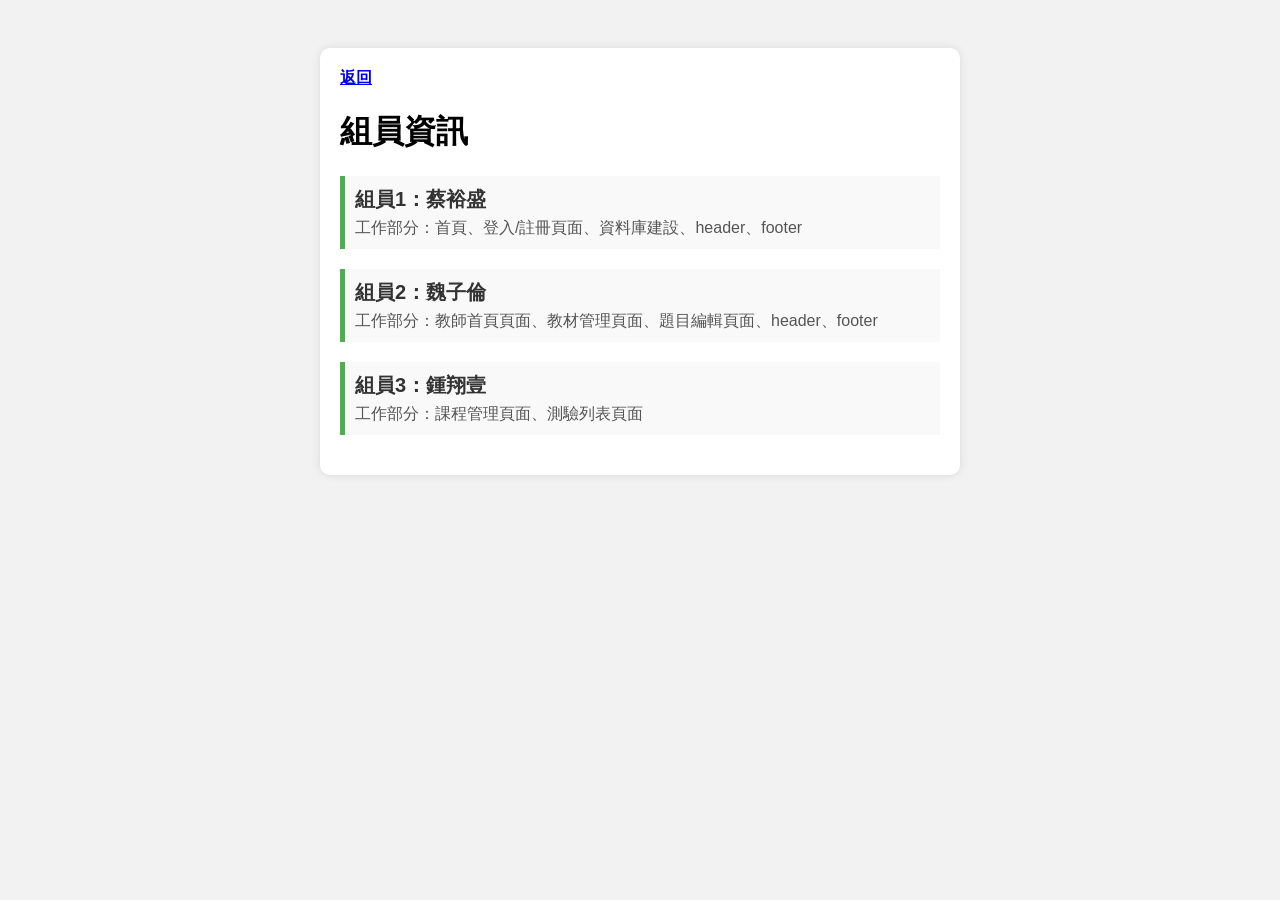
<file: about.html>
<!DOCTYPE html>
<html lang="zh-Hant">

<head>
    <meta charset="UTF-8">
    <title>組員資訊</title>
    <style>
        body {
            font-family: "Arial", sans-serif;
            background-color: #f2f2f2;
            padding: 40px;
        }

        .container {
            max-width: 600px;
            margin: auto;
            background-color: white;
            padding: 20px;
            border-radius: 10px;
            box-shadow: 0 0 10px rgba(0, 0, 0, 0.1);
        }

        .member {
            margin-bottom: 20px;
            padding: 10px;
            border-left: 5px solid #4CAF50;
            background-color: #f9f9f9;
        }

        .member h2 {
            margin: 0;
            font-size: 20px;
            color: #333;
        }

        .member p {
            margin: 5px 0 0;
            color: #555;
        }
    </style>
</head>

<body>
    <div class="container">
        <a href="./welcome.html" class="nav-link login">
            <strong>返回</strong>
        </a>
        <h1>組員資訊</h1>
        <div class="member">
            <h2>組員1：蔡裕盛</h2>
            <p>工作部分：首頁、登入/註冊頁面、資料庫建設、header、footer</p>
        </div>

        <div class="member">
            <h2>組員2：魏子倫</h2>
            <p>工作部分：教師首頁頁面、教材管理頁面、題目編輯頁面、header、footer</p>
        </div>

        <div class="member">
            <h2>組員3：鍾翔壹</h2>
            <p>工作部分：課程管理頁面、測驗列表頁面</p>
        </div>
    </div>
</body>

</html>
</file>
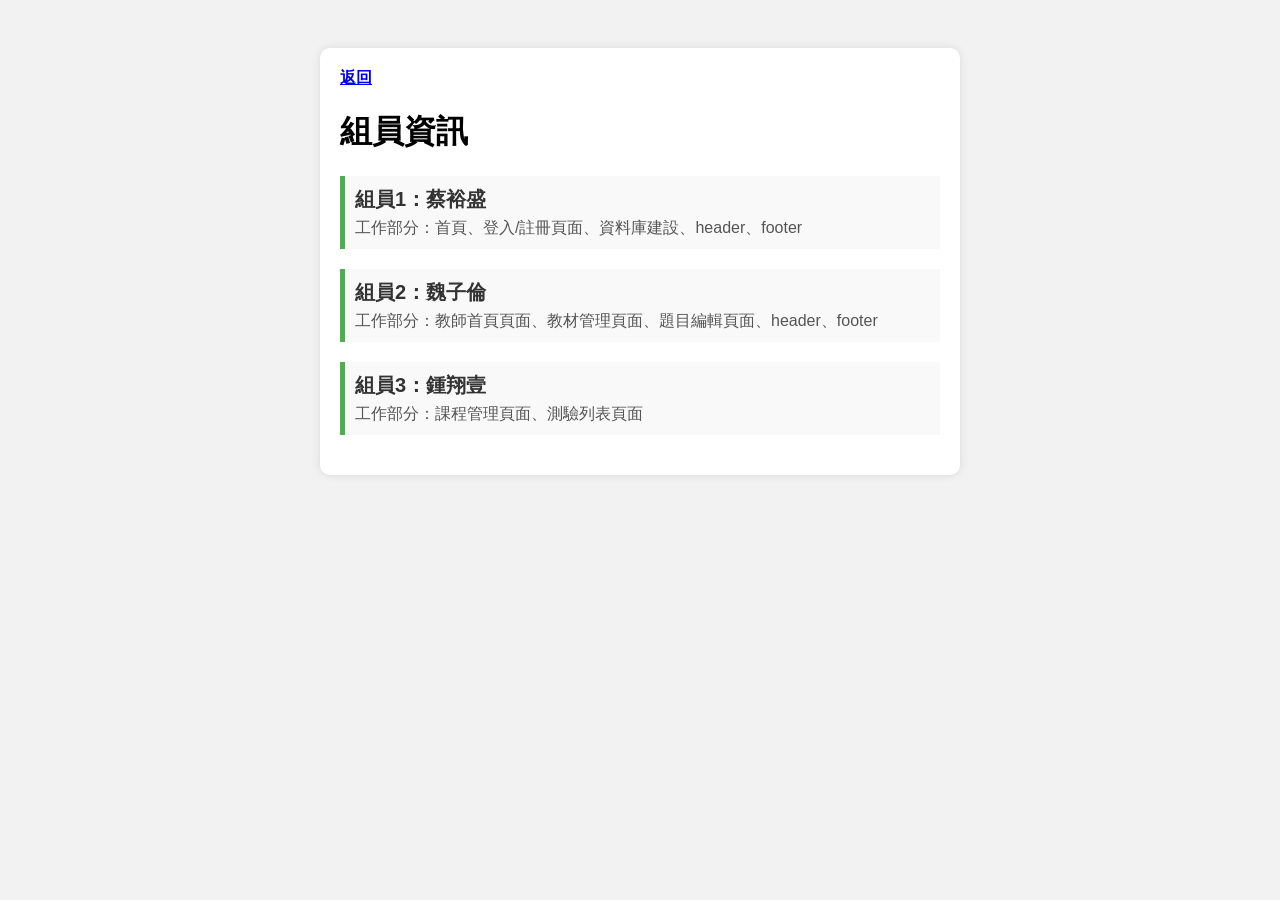
<file: about2.html>
<!DOCTYPE html>
<html lang="zh-Hant">

<head>
    <meta charset="UTF-8">
    <title>組員資訊</title>
    <style>
        body {
            font-family: "Arial", sans-serif;
            background-color: #f2f2f2;
            padding: 40px;
        }

        .container {
            max-width: 600px;
            margin: auto;
            background-color: white;
            padding: 20px;
            border-radius: 10px;
            box-shadow: 0 0 10px rgba(0, 0, 0, 0.1);
        }

        .member {
            margin-bottom: 20px;
            padding: 10px;
            border-left: 5px solid #4CAF50;
            background-color: #f9f9f9;
        }

        .member h2 {
            margin: 0;
            font-size: 20px;
            color: #333;
        }

        .member p {
            margin: 5px 0 0;
            color: #555;
        }
    </style>
</head>

<body>
    <div class="container">
        <a href="./theacherHomepage.html" class="nav-link login">
            <strong>返回</strong>
        </a>
        <h1>組員資訊</h1>
        <div class="member">
            <h2>組員1：蔡裕盛</h2>
            <p>工作部分：首頁、登入/註冊頁面、資料庫建設、header、footer</p>
        </div>

        <div class="member">
            <h2>組員2：魏子倫</h2>
            <p>工作部分：教師首頁頁面、教材管理頁面、題目編輯頁面、header、footer</p>
        </div>

        <div class="member">
            <h2>組員3：鍾翔壹</h2>
            <p>工作部分：課程管理頁面、測驗列表頁面</p>
        </div>
    </div>
</body>

</html>
</file>
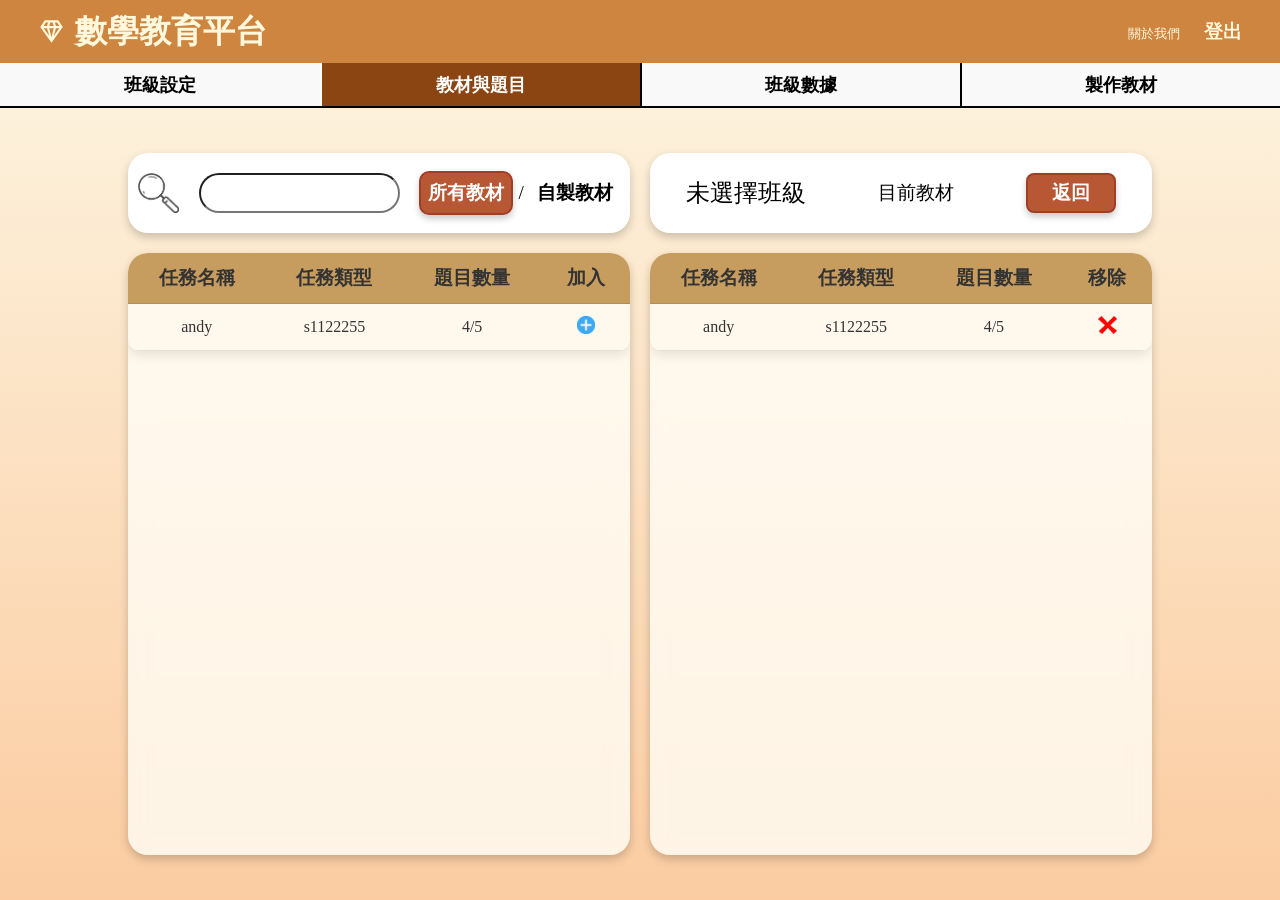
<file: addTest.html>
<!DOCTYPE html>
<html lang="en">

<head>
    <meta charset="UTF-8">
    <meta name="viewport" content="width=device-width, initial-scale=1.0">
    <title>Document</title>
    <!-- <link rel="stylesheet" href="./teacherCSS/teacherPage.css"> -->
    <!-- <link rel="stylesheet" href="./teacherCSS/header_footer.css"> -->
    <!-- <link rel="stylesheet" href="./teacherCSS/classData.css"> -->
    <link rel="stylesheet" href="./teacherCSS/addTest.css">

    <script src="https://ajax.googleapis.com/ajax/libs/jquery/3.7.1/jquery.min.js"></script>
    <style>
        * {
            margin: 0;
            padding: 0;
            box-sizing: border-box;
            text-decoration: none;
        }

        html,
        body {
            height: 100%;
            width: 100%;
        }

        a {
            color: #ffffff;
        }

        /* ===== Header ===== */
        .site-header {
            position: fixed;
            top: 0;
            width: 100%;
            height: 7vh;
            background: #CD853F;
            display: flex;
            align-items: center;
            padding: 0 3%;
            z-index: 100;
        }

        .header-content {
            width: 100%;
            display: flex;
            justify-content: space-between;
            align-items: center;
        }

        /* Logo */
        .logo-container {
            display: flex;
            align-items: center;
            gap: 10px;
        }

        .logo-icon {
            width: 3vh;
            height: 3vh;
            fill: currentColor;
            color: #FFF8DC;
        }

        .logo-text .site-title {
            font-size: 24pt;
            font-family: Arial, Helvetica, sans-serif;
            color: #FFF8DC;
        }

        .nav-link {
            text-decoration: none;
            color: #FFF8DC;
            font-size: 12pt;
            transition: color .3s;
        }

        .nav-link:hover {
            color: #FFDAB9;
        }

        .nav-link.about-us span {
            font-size: 10pt;
            margin-right: 20px;
        }

        .nav-link.login strong {
            font-size: 14pt;
        }
    </style>
</head>

<body>
    <canvas id="autumnCanvas"></canvas>
    <header class="site-header">
        <div class="header-content">
            <!-- Logo -->
            <div class="logo-container">
                <div class="logo-icon">
                    <svg viewBox="0 0 24 24">
                        <path
                            d="M16 9h3l-5 7m-4-7h4l-2 8M5 9h3l2 7m5-12h2l2 3h-3m-5-3h2l1 3h-4M7 4h2L8 7H5m1-5L2 8l10 14L22 8l-4-6H6z">
                        </path>
                    </svg>
                </div>
                <div class="logo-text">
                    <span class="site-title"><strong>數學教育平台</strong></span>
                </div>
            </div>

            <!-- 右側導覽連結：由「登入」改為「登出」 -->
            <nav class="header-nav">
                <a href="./about.html" class="nav-link about-us">
                    <span>關於我們</span>
                </a>
                <!-- 這裡把 href 改成 logout.php，並把文字改為「登出」 -->
                <a href="./php/logout.php" class="nav-link login">
                    <strong>登出</strong>
                </a>
            </nav>
        </div>
    </header>
    <nav class="teacherNav">
        <a class="navBox navBox1 " id="" href="./theacherHomepage.html">班級設定</a>
        <a class="navBox currentNav" href="./TextbookManage.html">教材與題目</a>
        <a class="navBox " href="./classData.html">班級數據</a>
        <a class="navBox" href="./makeTest.html">製作教材</a>
    </nav>
    <main>
        <div class="content">
            <div class="sideBox">

                <div class="classBox2">

                    <article class="searchTextBox">
                        <img height="50%" src="./teacherIMGS/magnifier.png" alt="">
                        <form action=""><input type="text"></form>
                        <div class="switchSearch">
                            <div id="onlineTestButton" class="currentSwitch">所有教材</div>
                            <p>/</p>
                            <div id="selfTestButton" class="">自製教材</div>
                        </div>
                    </article>
                    <div class="arrowBox">

                    </div>
                    <article class="space">
                        <div id="classNameBox">
                            目前班級
                        </div>
                        <p>目前教材</p>


                        <div id="updateTestB" class="updateTestButton">
                            <a href="./TextbookManage.html">
                                返回
                            </a>
                        </div>

                    </article>

                </div>

                <div class="articleBox">
                    <div class="classTable2">
                        <table class="classTableBox" id="TableBox1">
                            <tr class="classTabletd">
                                <td>任務名稱</td>
                                <td>任務類型</td>
                                <td>題目數量</td>
                                <td>加入</td>
                            </tr>
                            <tr>
                                <td>andy</td>
                                <td>s1122255</td>
                                <td>4/5</td>
                                <td class="magnifier"><img src="./teacherIMGS/plus.png" alt="">
                                </td>
                            </tr>
                        </table>
                    </div>
                    <div class="arrowBox">

                    </div>
                    <div class="classTable2">
                        <table class="classTableBox">
                            <tr class="classTabletd">
                                <td>任務名稱</td>
                                <td>任務類型</td>
                                <td>題目數量</td>
                                <td>移除</td>
                            </tr>
                            <tr>
                                <td>andy</td>
                                <td>s1122255</td>
                                <td>4/5</td>
                                <td class="deletStudent magnifier"><img src="./teacherIMGS/X.png" alt="">
                                </td>
                            </tr>
                        </table>
                    </div>
                </div>
            </div>
        </div>
    </main>
    <footer>

    </footer>
</body>
<script src="./teacherJS/teacherPage.js"></script>

<script src="./teacherJS/addTest.js"></script>

</html>
</file>
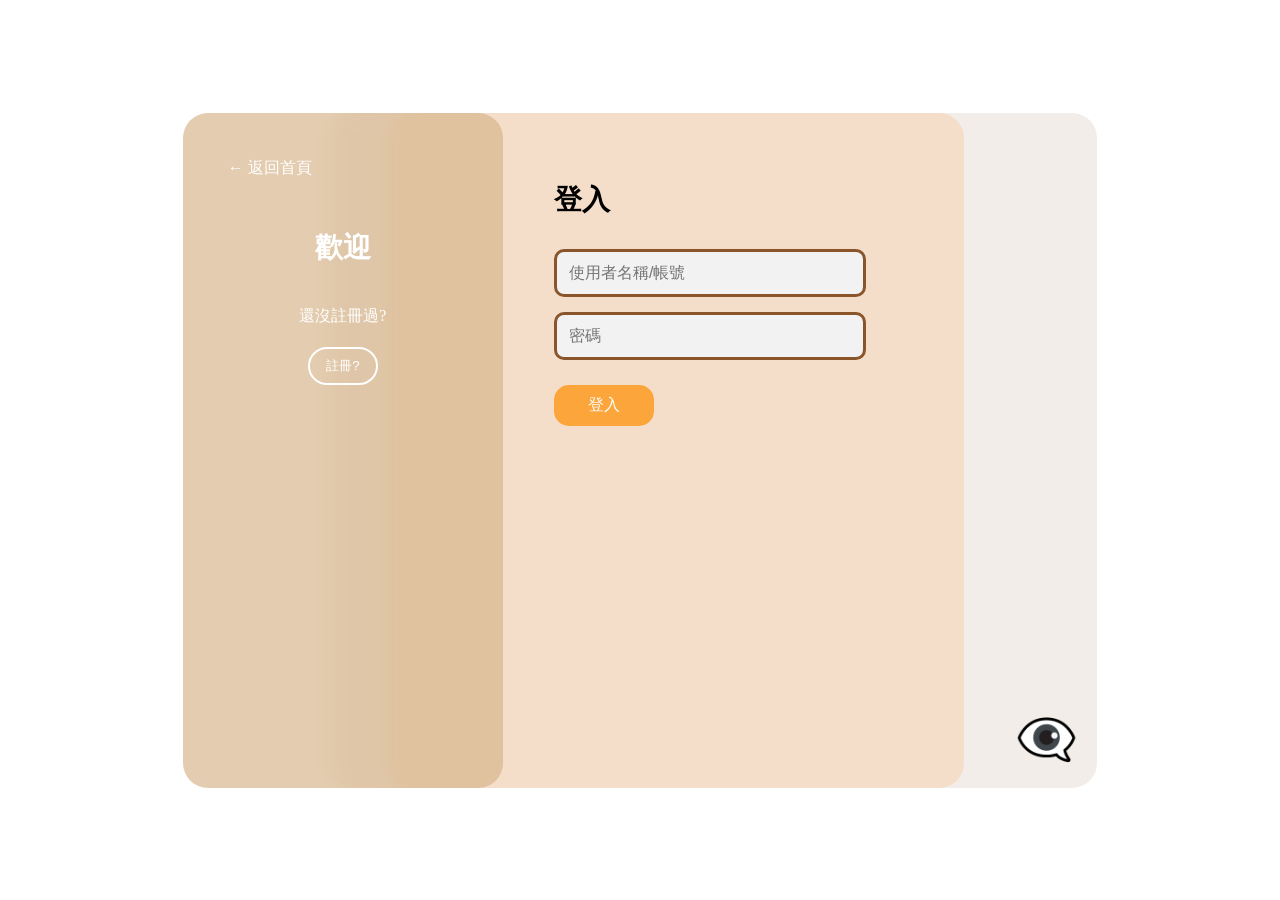
<file: loging.html>
<!DOCTYPE html>
<html lang="en">

<head>
    <meta charset="UTF-8" />
    <meta name="viewport" content="width=device-width, initial-scale=1.0" />
    <title>登入</title>
    <link rel="stylesheet" href="./css/login.css">
    <style>
        
    </style>
</head>

<body>
    <div class="space"></div>
    <div class="container">
        <!-- 左邊區塊 -->
        <div class="card card-left">
            <a class="back-button" href="./index.html">← 返回首頁</a>

            <!-- 這個 divcontent 會根據登入/註冊模式切換內容 -->
            <div class="divcontent" id="left-content">
                <h2>歡迎</h2>
                <p>還沒註冊過?</p>
                <button class="register-button" id="toggle-button">註冊?</button>
            </div>
        </div>

        <!-- 中間區塊 -->
        <div class="card card-middle" id="middle-card">
            <!-- 這裡預設是「登入」表單 -->
            <h2>登入</h2>
            <input type="text" placeholder="使用者名稱/帳號" />
            <input type="password" placeholder="密碼" />
            <button class="login-button">登入</button>
        </div>

        <!-- 右邊區塊 -->
        <div class="card card-right">
            <div class="icon-placeholder">👁️‍🗨️</div>
        </div>
    </div>
    <div class="space"></div>

    <!-- 在檔案底部放一段 script，負責切換登入/註冊模式 -->
    <script src="./js/loging.js"></script>
</body>

</html>
</file>
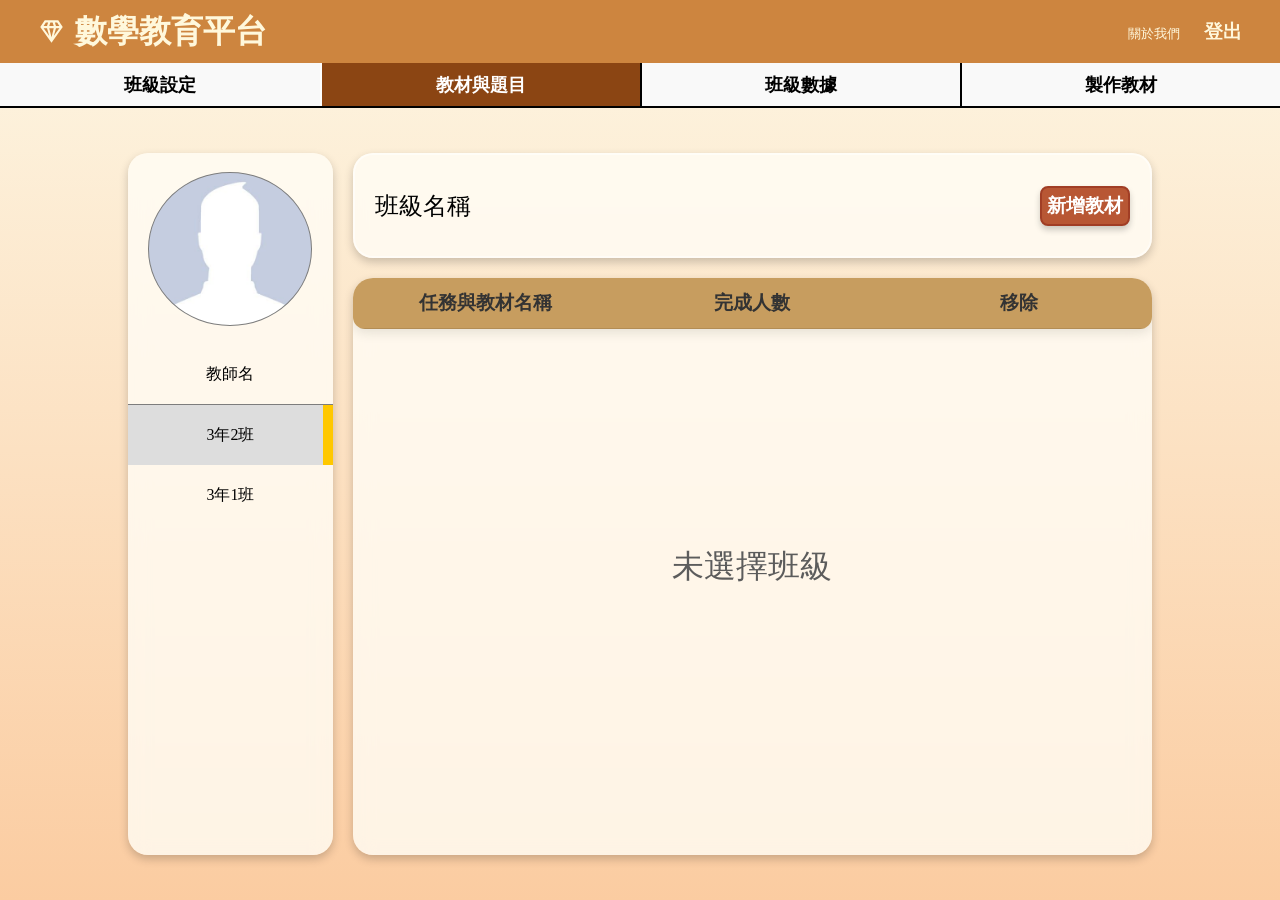
<file: TextbookManage.html>
<!DOCTYPE html>
<html lang="en">

<head>
    <meta charset="UTF-8">
    <meta name="viewport" content="width=device-width, initial-scale=1.0">
    <title>Document</title>
    <!-- <link rel="stylesheet" href="./teacherCSS/teacherPage.css"> -->
    <link rel="stylesheet" href="./teacherCSS/textBook.css">
    <!-- <link rel="stylesheet" href="./teacherCSS/header_footer.css"> -->
    <script src="https://ajax.googleapis.com/ajax/libs/jquery/3.7.1/jquery.min.js"></script>
    <style>
        * {
            margin: 0;
            padding: 0;
            box-sizing: border-box;
        }

        html,
        body {
            height: 100%;
            width: 100%;
        }

        .classTable1 {
            position: relative;
        }

        /* ===== Header ===== */
        .site-header {
            position: fixed;
            top: 0;
            width: 100%;
            height: 7vh;
            background: #CD853F;
            display: flex;
            align-items: center;
            padding: 0 3%;
            z-index: 100;
        }

        .header-content {
            width: 100%;
            display: flex;
            justify-content: space-between;
            align-items: center;
        }

        /* Logo */
        .logo-container {
            display: flex;
            align-items: center;
            gap: 10px;
        }

        .logo-icon {
            width: 3vh;
            height: 3vh;
            fill: currentColor;
            color: #FFF8DC;
        }

        .logo-text .site-title {
            font-size: 24pt;
            font-family: Arial, Helvetica, sans-serif;
            color: #FFF8DC;
        }

        .nav-link {
            text-decoration: none;
            color: #FFF8DC;
            font-size: 12pt;
            transition: color .3s;
        }

        .nav-link:hover {
            color: #FFDAB9;
        }

        .nav-link.about-us span {
            font-size: 10pt;
            margin-right: 20px;
        }

        .nav-link.login strong {
            font-size: 14pt;
        }
    </style>
</head>

<body><canvas id="autumnCanvas"></canvas>
    <header class="site-header">
        <div class="header-content">
            <!-- Logo -->
            <div class="logo-container">
                <div class="logo-icon">
                    <svg viewBox="0 0 24 24">
                        <path
                            d="M16 9h3l-5 7m-4-7h4l-2 8M5 9h3l2 7m5-12h2l2 3h-3m-5-3h2l1 3h-4M7 4h2L8 7H5m1-5L2 8l10 14L22 8l-4-6H6z">
                        </path>
                    </svg>
                </div>
                <div class="logo-text">
                    <span class="site-title"><strong>數學教育平台</strong></span>
                </div>
            </div>

            <!-- 右側導覽連結 -->
            <nav class="header-nav">
                <a href="./about2.html" class="nav-link about-us">
                    <span>關於我們</span>
                </a>
                <!-- <a href="./loging.html" class="nav-link login"> -->
                <a href="./php/logout.php" class="nav-link login">
                    <strong>登出</strong>
                </a>
            </nav>
        </div>
    </header>
    <nav class="teacherNav">
        <a class="navBox navBox1 " id="" href="./theacherHomepage.html">班級設定</a>
        <a class="navBox currentNav" href="./TextbookManage.html">教材與題目</a>
        <a class="navBox" href="./classData.html">班級數據</a>
        <a class="navBox" href="./makeTest.html">製作教材</a>
    </nav>
    <main>

        <div class="leftSide">
            <div class="teacherAvatar">
                <div id="teacherAvatarImg">

                </div>
            </div>
            <div id="teacherName" class="lBox">
                <p>教師名</p>
            </div>
            <div class="classRoom new">
                <div class="classRoomName currentClassRoom">3年2班</div>
                <div class="classRoomName">3年1班</div>
            </div>
        </div>
        <div class="rightSide">
            <div class="rightSideBox">
                <div class="infor">
                    <div id="classNameBox">
                        班級名稱
                    </div>
                    <div id="updateTextBook">新增教材</div>
                </div>


                <div class="classTable1">
                    <table class="classTableBox">
                        <tr class="classTabletd">
                            <td>任務與教材名稱</td>
                            <td>完成人數</td>
                            <td>移除</td>
                        </tr>
                        <div class="notFound">
                            未選擇班級
                        </div>

                        <!--<tr>
                            <td>數學1</td>
                            <td>2 / 25</td>
                            <td> <img class="deletStudent X_img deletText" src="./teacherIMGS/X.png" alt="notFound">
                            </td>
                        </tr>-->
                    </table>
                </div>

            </div>
        </div>

    </main>
    <footer>

    </footer>
</body>
<script src="./teacherJS/teacherPage.js"></script>
<script src="./teacherJS/Text.js"></script>

</html>
</file>
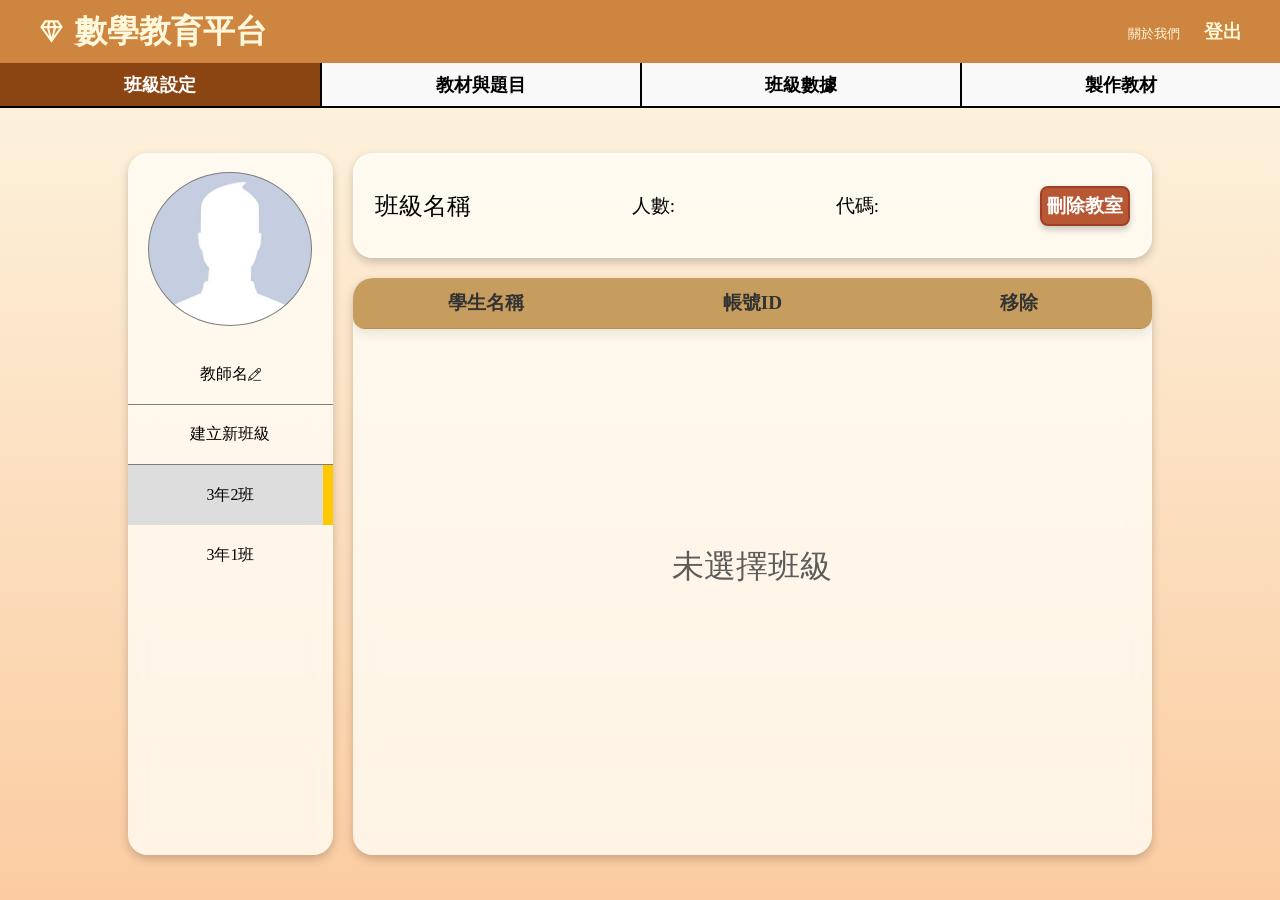
<file: theacherHomepage.html>
<!DOCTYPE html>
<html lang="en">

<head>
    <meta charset="UTF-8">
    <meta name="viewport" content="width=device-width, initial-scale=1.0">
    <title>Document</title>
    <link rel="stylesheet" href="./teacherCSS/teacherPage.css">

    <script src="https://ajax.googleapis.com/ajax/libs/jquery/3.7.1/jquery.min.js"></script>
    <style>
        * {
            margin: 0;
            padding: 0;
            box-sizing: border-box;
            text-decoration: none;
        }

        html,
        body {
            height: 100%;
            width: 100%;
        }


        /* ===== Header ===== */
        .site-header {
            position: fixed;
            top: 0;
            width: 100%;
            height: 7vh;
            background: #CD853F;
            display: flex;
            align-items: center;
            padding: 0 3%;
            z-index: 100;
        }

        .header-content {
            width: 100%;
            display: flex;
            justify-content: space-between;
            align-items: center;
        }

        /* Logo */
        .logo-container {
            display: flex;
            align-items: center;
            gap: 10px;
        }

        .logo-icon {
            width: 3vh;
            height: 3vh;
            fill: currentColor;
            color: #FFF8DC;
        }

        .logo-text .site-title {
            font-size: 24pt;
            font-family: Arial, Helvetica, sans-serif;
            color: #FFF8DC;
        }

        .nav-link {
            text-decoration: none;
            color: #FFF8DC;
            font-size: 12pt;
            transition: color .3s;
        }

        .nav-link:hover {
            color: #FFDAB9;
        }

        .nav-link.about-us span {
            font-size: 10pt;
            margin-right: 20px;
        }

        .nav-link.login strong {
            font-size: 14pt;
        }
    </style>
</head>

<body>
    <canvas id="autumnCanvas"></canvas>
    <header class="site-header">
        <div class="header-content">
            <!-- Logo -->
            <div class="logo-container">
                <div class="logo-icon">
                    <svg viewBox="0 0 24 24">
                        <path
                            d="M16 9h3l-5 7m-4-7h4l-2 8M5 9h3l2 7m5-12h2l2 3h-3m-5-3h2l1 3h-4M7 4h2L8 7H5m1-5L2 8l10 14L22 8l-4-6H6z">
                        </path>
                    </svg>
                </div>
                <div class="logo-text">
                    <span class="site-title"><strong>數學教育平台</strong></span>
                </div>
            </div>

            <!-- 右側導覽連結 -->
            <nav class="header-nav">
                <a href="./about2.html" class="nav-link about-us">
                    <span>關於我們</span>
                </a>
                <!-- <a href="./loging.html" class="nav-link login"> -->
                <a href="./php/logout.php" class="nav-link login">
                    <strong>登出</strong>
                </a>
            </nav>
        </div>
    </header>
    <nav class="teacherNav">
        <a class="navBox navBox1 currentNav" id="" href="./theacherHomepage.html">班級設定</a>
        <a class="navBox" href="./TextbookManage.html">教材與題目</a>
        <a class="navBox" href="./classData.html">班級數據</a>
        <a class="navBox" href="./makeTest.html">製作教材</a>
    </nav>
    <main id="main">
        <div class="leftSide">
            <div class="teacherAvatar">
                <div id="teacherAvatarImg">

                </div>
            </div>
            <div id="teacherName" class="lBox">
                <p>教師名</p><img id="openChangeTeacherPageButton" src="./teacherIMGS/pencil.png" alt="">
            </div>
            <div class="lBox" id="createNewClass">
                建立新班級
            </div>
            <div class="classRoom">
                <div class="classRoomName currentClassRoom">3年2班</div>
                <div class="classRoomName">3年1班</div>
            </div>
        </div>
        <div class="rightSide">
            <div class="rightSideBox">
                <div class="infor">
                   
                    <div id="classNameBox">
                        班級名稱
                    </div>
                  
                        <div id="crewNumber" class="classBoxs">
                            <p>人數: </p>
                        </div>
                        <div id="classID" class="classBoxs">
                            <p>代碼:</p>
                        </div>
                    
                     <div class="deleteClassBtn">
                        刪除教室
                    </div>
                </div>

                <div class="classTable">
                    <table class="classTableBox">
                        <tr class="classTabletd">
                            <td>學生名稱</td>
                            <td>帳號ID</td>
                            <td>移除</td>
                        </tr>
                        <div class="notFound">
                            未選擇班級
                        </div>


                    </table>
                </div>

            </div>
        </div>
        <div id="changeTeacherPage">
          <form action="./api/teacherHome/update_teacher.php" method="POST" class="changeTeacherPageBox" enctype="multipart/form-data">

                <img id="closeChangeTeacherPage" class="X_img" src="./teacherIMGS/X.png" alt="notFound">
                <p>更改教師個資</p>
                <table>

                    <tr>
                        <td>更改名稱</td>
                        <td> <input type="text" id="name"></td>
                    </tr>
                    <tr>
                        <td>更改大頭貼</td>
                        <td> <input type="file" name="img" id="img"></td>
                    </tr>
                    <tr>
                        <td></td>
                        <td> <input type="submit" class="submit"></td>
                    </tr>
                </table>
            </form>

        </div>
        <div id="createNewClassPage">
            <form action="" class="changeTeacherPageBox">
                <img id="closeCreateNewClassPage" class="X_img" src="./teacherIMGS/X.png" alt="notFound">
                <p>新增教室</p>
                <table>
                    <tr>
                        <td>教室名稱</td>
                        <td> <input type="text" id="classname"></td>
                    </tr>
                    <tr>
                        <td></td>
                        <td> <input type="submit" class="submit"></td>
                    </tr>
                </table>
            </form>

        </div>
    </main>
    <footer>

    </footer>
</body>
<script src="./teacherJS/teacherPage.js"></script>
<script src="./teacherJS/homePage.js"></script>
<script src="./teacherJS/logout.js"></script>

</html>
</file>
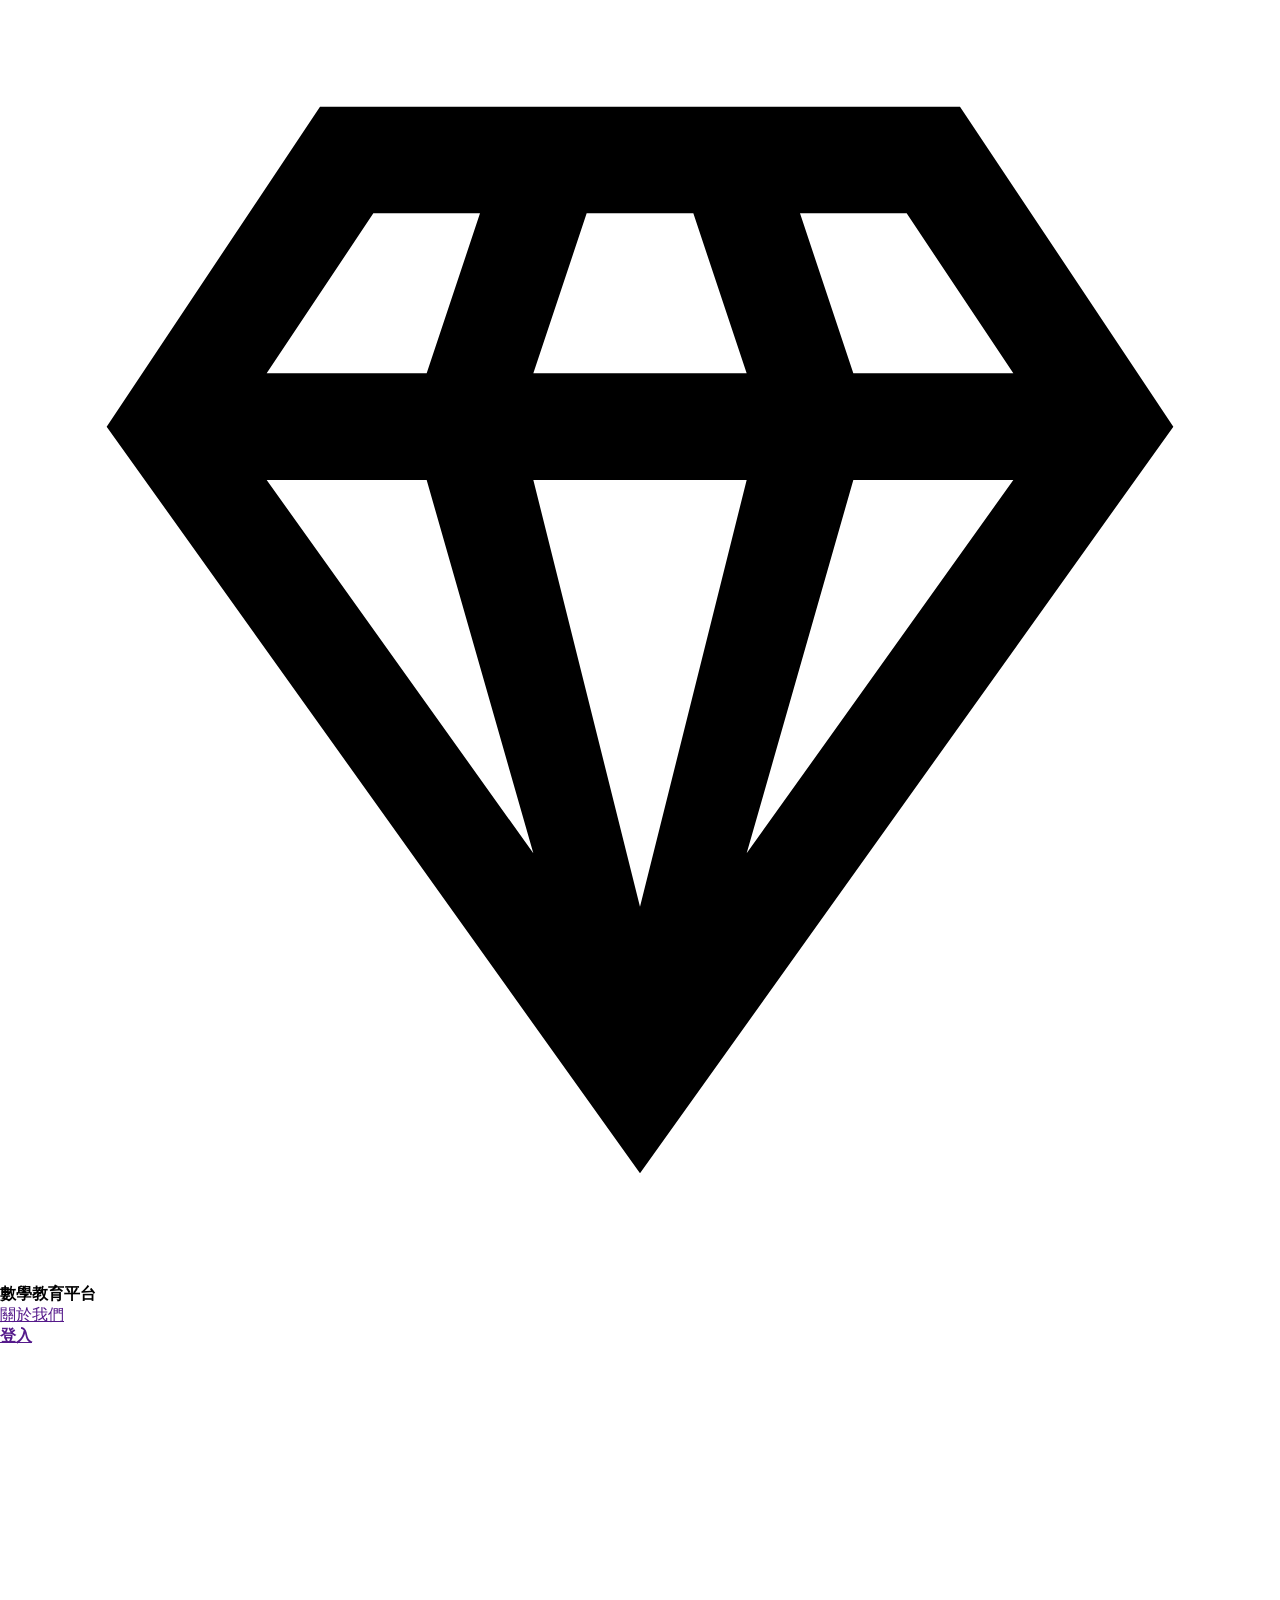
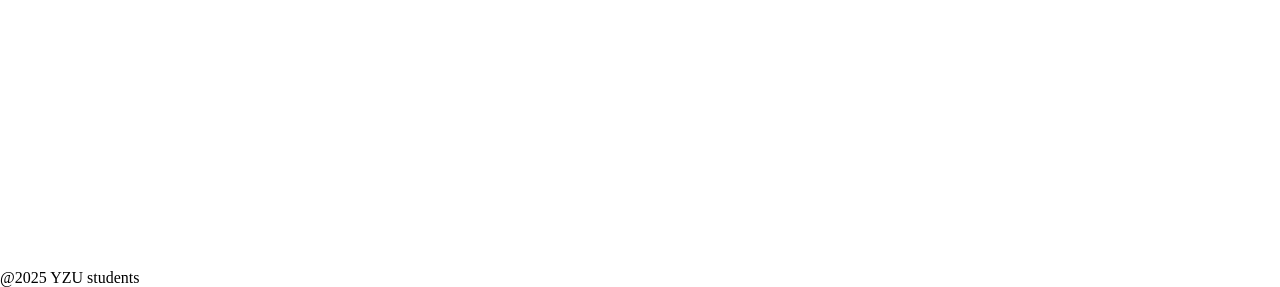
<file: header footer/header_footer.html>
<!DOCTYPE html>
<html lang="en">

<head>
    <meta charset="UTF-8">
    <meta name="viewport" content="width=device-width, initial-scale=1.0">
    <title>Document</title>
    <link rel="stylesheet" href="./header_footer.css">
</head>

<body id="i65p" class="gjs-t-body">
    <header id="iasl" class="head">
        <div data-type-role="flex-row" id="iw884" class="gjs-plg-flex-row">
            <div data-type-role="flex-column" id="izq9d" class="gjs-plg-flex-column">
                <div data-type-icon id="iueeh" class="gjs-icon">
                    <svg viewBox="0 0 24 24">
                        <path d="M16 9h3l-5 7m-4-7h4l-2 8M5 9h3l2 7m5-12h2l2 3h-3m-5-3h2l1 3h-4M7 4h2L8 7H5m1-5L2 8l10 14L22 8l-4-6H6z"></path>
                    </svg>
                </div>
                <div id="ia6fk">
                    <div id="i4q6d"><span id="ib95y"><strong id="itf4f">數學教育平台</strong></span></div>
                </div>
            </div>
            <div data-type-role="flex-column" id="isdbk" class="gjs-plg-flex-column">
                <a id="ij4jm" href="">
                    <div id="immqk">
                        <span id="i8wih">
                            <span class="mce-content-body mce-edit-focus" id="ihsw1">
                                <span id="iccz3">關於我們</span>
                            </span>
                            <span id="i60nx"></span>
                        </span>
                    </div>
                </a>
                <a id="ij4jm-2" href="">
                    <div id="immqk-2">
                        <span id="irnve-2">
                            <strong id="iqcdb-2" spellcheck="false">登入</strong>
                        </span>
                    </div>
                </a>
            </div>
        </div>
    </header>
    <br>
    <br><br><br><br><br><br><br><br><br><br><br><br><br><br><br><br><br><br><br><br><br><br><br><br><br><br><br><br>
    <footer id="i1xtg">
        <div id="i5yph">
            <div id="iivlq">@2025 YZU students</div>
        </div>
    </footer>
</body>

</html>
</file>
<file: teacherCSS/teacherPage.css>
main {
    width: 80%;
    height: calc(90% - 12vh);
    display: flex;
    position: absolute;
    bottom: 5%;
    margin-left: 10%;

}

.leftSide {
    height: 100%;
    width: 20%;

    box-shadow: 0 4px 10px rgba(0, 0, 0, 0.2);
    border-radius: 20px;
    background-color: rgba(255, 253, 246, 0.8);
    backdrop-filter: blur(10px);
}

.rightSide {
    height: 100%;
    width: 80%;
    /* background-color: rgb(245, 253, 255); */
    display: flex;
    justify-content: center;
}

.rightSideBox {
    height: 100%;
    width: 100%;
    margin-left: 20px;
}

.teacherAvatar {
    width: 100%;
    height: 15vw;
    display: flex;
    justify-content: center;
    align-items: center;
}

#teacherAvatarImg {
    width: 80%;
    height: 80%;
    border-radius: 50%;
    border: 1px groove rgb(125, 125, 125);
    background-image: url('../teacherIMGS/facebook-user.jpg');
    background-position: center;
    background-size: cover;
}

.lBox {
    cursor: pointer;
    width: 100%;
    height: 60px;
  border-bottom: 1px groove rgb(125, 125, 125);

 
    display: flex;
    justify-content: center;
    align-items: center
}

.classRoom {
    width: 100%;
    height: calc(100% - 120px - 19vw);
    overflow: auto;
}

.classRoomName {
    cursor: pointer;
    width: 100%;
    height: 60px;
    display: flex;
    justify-content: center;
    align-items: center;
    position: relative;
}

.classRoomName::after {
    right: 0;
    position: absolute;
    content: " ";
    height: 100%;
    width: 5%;
    background-color: rgb(255, 200, 0);
    opacity: 0;
    transition: .5s;
}

.classRoomName::before {
    left: 0;
    position: absolute;
    content: " ";
    height: 100%;
    z-index: -1;
    width: 0%;
    background-color: rgb(221, 221, 221);
    transition: .5s;
}

.classRoomName:hover::after {
    opacity: 1;
}

.classRoomName:hover::before {
    width: 95%;
}

#classNameBox {

    height: 60px;
    display: flex;
    align-items: center;
    font-size: 150%;
}


.classBox {

    display: flex;
    height: 60px;
    width: 40%;
    font-size: 120%;
}

.classBoxs {
    font-size: 120%;
    height: 100%;

    display: flex;
    justify-content: center;
    align-items: center;
}



.classTableBox {
    width: 100%;

    text-align: center;
    border-collapse: collapse;
}

.classTable {
    border-radius: 20px;
    margin-top: 20px;
    position: relative;
    width: 100%;
    overflow: auto;
    height: calc(85% - 20px);
    background-color: rgba(255, 253, 246, 0.8);
    backdrop-filter: blur(10px);

    box-shadow: 0 4px 10px rgba(0, 0, 0, 0.2);
}

.classTableBox td {

    border-bottom: 1px solid;
    width: calc(100% / 3);
    height: 40px;
}

.classTabletd {
    font-size: 120%;
    font-weight: bolder;
}

.X_img {
    cursor: pointer;
    width: 7%;
    margin: auto auto;
    transition: .3s;
}

.X_img:hover {
    width: 9%;
}

#createNewClass {
    transition: .3s;
    position: relative;
}

#createNewClass:hover {
    font-size: 120%;

}

#createNewClass::before {
    left: 0;
    position: absolute;
    content: " ";
    height: 100%;
    z-index: -1;
    width: 0%;
    background-color: rgb(221, 221, 221);
    transition: .5s;
}

#createNewClass::after {
    right: 0;
    position: absolute;
    content: " ";
    height: 100%;
    width: 5%;
    background-color: rgb(255, 200, 0);
    opacity: 0;
    transition: .5s;
}

.currentClassRoom::before {
    left: 0;
    position: absolute;
    content: " ";
    height: 100%;
    z-index: -1;
    width: 95%;
    background-color: rgb(221, 221, 221);
}

.currentClassRoom::after {
    right: 0;
    position: absolute;
    content: " ";
    height: 100%;
    width: 5%;
    opacity: 1;
    background-color: rgb(255, 200, 0);
}

#createNewClass:hover::before {
    width: 100%;
}

#createNewClass:hover::after {
    opacity: 1;
}

#teacherName img {
    width: 6%;
    transition: .3s;
}

#teacherName:hover img {
    width: 8%;
}

#changeTeacherPage {
    transition: .3s;
    position: absolute;
    width: 100%;
    height: calc(100% - 10vh);
    display: none;
    justify-content: center;
    align-items: center;
}

.changeTeacherPageBox {
    display: flex;
    justify-content: center;
    align-items: center;
    background-color: aliceblue;
    width: 300px;
    height: 200px;
    box-shadow: 0 4px 12px rgba(0, 0, 0, 0.5);
    flex-direction: column;
    position: relative;
    border-radius: 10px;

}

.changeTeacherPageBox input {
    height: 30px;
    

}

.submit {
    width: 60px;
    font-weight: bolder;
}

.changeTeacherPageBox table {

    border-top: 1px solid;
    height: 70%;
    font-weight: bolder;
}

.changeTeacherPageBox p {
    font-size: 150%;
    font-weight: bolder;
}

#closeCreateNewClassPage {
    position: absolute;
    top: 10px;
    right: 10px;
    display: flex;
    justify-content: flex-end;
}

#closeChangeTeacherPage {
    position: absolute;
    top: 10px;
    right: 10px;
    display: flex;
    justify-content: flex-end;

}

#createNewClassPage {
    transition: .3s;
    position: absolute;
    width: 100%;
    height: calc(100% - 12vh);

    display: none;
    justify-content: center;
    align-items: center;
}

.teacherNav {
    position: absolute;
    top: 7vh;
    width: 100%;
    height: 5vh;
    border-bottom: 2px solid;
    display: flex;
    background-color: rgb(249, 249, 249);
    z-index: 1;
}


.navBox {
    color: #000;
    width: 25%;
    display: flex;
    justify-content: center;
    align-items: center;
    border-left: 2px solid;
    font-size: 115%;
    font-weight: bold;
    transition: .3s;
}

.navBox:hover {
    background-color: #8B4513;
    border-color: black;
    color: #ffffff;
}

.currentNav {
    background-color: #8B4513;
    color: #ffffff;
}

.navBox1 {
    border-left: 0px solid;

}

.notFound {
    position: absolute;
    width: 100%;
    height: 100%;
    display: flex;
    justify-content: center;
    align-items: center;
    font-size: 200%;
    color: #5c5c5c;
}

.infor {
    border: 2px solid rgba(255, 255, 255, 0.5);
    box-shadow: 0 4px 10px rgba(0, 0, 0, 0.2);
    display: flex;
    align-items: center;
    justify-content: space-between;
    padding: 20px;
    height: 15%;
    border-radius: 20px;
    background-color: rgba(255, 253, 246, 0.8);
    backdrop-filter: blur(10px);

}

canvas {
    width: 100%;
    height: 100%;
    position: absolute;
    top: 0;
}

body {
    background: linear-gradient(to bottom, #fdf6e3, #fbcca1);
}

.deleteClassBtn {
    display: flex;
    justify-content: center;
    align-items: center;
    height: 40px;
    width: 90px;
    font-size: 120%;
    font-weight: bolder;

    transition: .3s;
    background-color: #b85734;
    /* 深紅橘的楓葉色 */
    color: white;
    border: 2px solid #a13e25;
    /* 比背景稍深的邊框 */
    border-radius: 8px;
    cursor: pointer;
    box-shadow: 0 4px 6px rgba(0, 0, 0, 0.2);
}

.deleteClassBtn:hover {
    background-color: #93301a;
    transform: scale(1.05);
}

.classTabletd {
    background-color: rgb(199, 157, 95);
    color: #ffffff;
}

.classTabletd th {
    color: #ffffff;
    font-size: 110%;
    font-weight: 550%;
}

.classTableBox {
    width: 100%;
    border-collapse: collapse;
    /* 半透明淡白，讓文字更顯眼 */
    border-radius: 12px;
    overflow: hidden;
    box-shadow: 0 4px 12px rgba(0, 0, 0, 0.1);
    /* 增加立體感 */
}

.classTableBox td {

    padding: 12px 16px;
    border-bottom: 1px solid rgba(0, 0, 0, 0.1);
    color: #333;
}

.classTableBox tr:not(:first-child):hover {
    background-color: rgba(255, 183, 77, 0.2);
    /* 滑鼠懸停秋意橘光 */
}

.submit {
    display: flex;
    justify-content: center;
    align-items: center;
    height: 40px;
    width: 90px;
    font-size: 120%;
    font-weight: bolder;

    transition: .3s;
    background-color: #b85734;
    /* 深紅橘的楓葉色 */
    color: white;
    border: 2px solid #a13e25;
    /* 比背景稍深的邊框 */
    border-radius: 8px;
    cursor: pointer;
    box-shadow: 0 4px 6px rgba(0, 0, 0, 0.2);
}

.submit:hover {
    background-color: #93301a;
    transform: scale(1.05);
}


.studentRow {
    animation: 0.3s rowShow ease-in;
}
#img{
    width: 200px;
}
@keyframes rowShow {
    0% {
        opacity: 0;
        
    }

    100% {
        opacity: 1;
    }
}
</file>
<file: teacherCSS/header_footer.css>
* {
	box-sizing: border-box;
}

body {
	margin: 0;
}

/* ===== Header ===== */
.site-header {
  position: fixed;
  top: 0;
  width: 100%;
  height: 7vh;
  background-color: #c8c8c8;
  display: flex;
  align-items: center;
  padding: 0 3%;
  z-index: 100;
}

.header-content {
  display: flex;
  align-items: center;
  justify-content: space-between;
  width: 100%;
}

/* Logo */
.logo-container {
  display: flex;
  align-items: center;
  gap: 10px;
}

.logo-icon {
  width: 3vh;
  height: 3vh;
  fill: currentColor;
}

.logo-text .site-title {
  font-size: 24pt;
  font-family: Arial, Helvetica, sans-serif;
  color: #000;
}

/* Header 右側連結 */
.header-nav {
  display: flex;
  align-items: center;
  gap: 20px;
}

.nav-link {
  text-decoration: none;
  color: #000;
  font-family: Arial, Helvetica, sans-serif;
}

.nav-link.about-us span {
  font-size: 10pt;
}

.nav-link.login strong {
  font-size: 14pt;
}
</file>
<file: teacherCSS/classData.css>
main {
    width: 80%;
    height: calc(90% - 12vh);
    display: flex;
    position: absolute;
    bottom: 5%;
    margin-left: 10%;

}

.leftSide {
    height: 100%;
    width: 20%;

    box-shadow: 0 4px 10px rgba(0, 0, 0, 0.2);
    border-radius: 20px;
    background-color: rgba(255, 253, 246, 0.8);
    backdrop-filter: blur(10px);
}

.rightSide {
    height: 100%;
    width: 80%;
    /* background-color: rgb(245, 253, 255); */
    display: flex;
    justify-content: center;
}

.rightSideBox {
    height: 100%;
    width: 100%;
    margin-left: 20px;
}

.teacherAvatar {
    width: 100%;
    height: 15vw;
    display: flex;
    justify-content: center;
    align-items: center;
}

#teacherAvatarImg {
    width: 80%;
    height: 80%;
    border-radius: 50%;
    border: 1px groove rgb(125, 125, 125);;
    background-image: url('../teacherIMGS/facebook-user.jpg');
    background-position: center;
    background-size: cover;
}

.lBox {
    cursor: pointer;
    width: 100%;
    height: 60px;
    border-bottom:  1px groove rgb(125, 125, 125);;
    display: flex;
    justify-content: center;
    align-items: center
}

.classRoom {
    width: 100%;
    height: calc(100% - 120px - 19vw);
    overflow: auto;
}

.classRoomName {
    cursor: pointer;
    width: 100%;
    height: 60px;
    display: flex;
    justify-content: center;
    align-items: center;
    position: relative;
}

.classRoomName::after {
    right: 0;
    position: absolute;
    content: " ";
    height: 100%;
    width: 5%;
    background-color: rgb(255, 200, 0);
    opacity: 0;
    transition: .5s;
}

.classRoomName::before {
    left: 0;
    position: absolute;
    content: " ";
    height: 100%;
    z-index: -1;
    width: 0%;
    background-color: rgb(221, 221, 221);
    transition: .5s;
}

.classRoomName:hover::after {
    opacity: 1;
}

.classRoomName:hover::before {
    width: 95%;
}

#classNameBox {

    height: 60px;
    display: flex;
    align-items: center;
    font-size: 125%;
}


.classBox {

    display: flex;
    height: 60px;
    width: 40%;
    font-size: 120%;
}

.classBoxs {
    font-size: 120%;
    height: 100%;

    display: flex;
    justify-content: center;
    align-items: center;
}



.classTableBox {
    width: 100%;

    text-align: center;
    border-collapse: collapse;
}

.classTable {
    border-radius: 20px;
    margin-top: 20px;
    position: relative;
    width: 100%;
    overflow: auto;
    height: calc(85% - 20px);
    background-color: rgba(255, 253, 246, 0.8);
    backdrop-filter: blur(10px);

    box-shadow: 0 4px 10px rgba(0, 0, 0, 0.2);
}

.classTableBox td {

    border-bottom: 1px solid;
    width: calc(100% / 3);
    height: 40px;
}

.classTabletd {
    font-size: 120%;
    font-weight: bolder;
}

.X_img {
    cursor: pointer;
    width: 7%;
    margin: auto auto;
    transition: .3s;
}

.X_img:hover {
    width: 9%;
}

#createNewClass {
    transition: .3s;
    position: relative;
}

#createNewClass:hover {
    font-size: 120%;

}

#createNewClass::before {
    left: 0;
    position: absolute;
    content: " ";
    height: 100%;
    z-index: -1;
    width: 0%;
    background-color: rgb(221, 221, 221);
    transition: .5s;
}

#createNewClass::after {
    right: 0;
    position: absolute;
    content: " ";
    height: 100%;
    width: 5%;
    background-color: rgb(255, 200, 0);
    opacity: 0;
    transition: .5s;
}

.currentClassRoom::before {
    left: 0;
    position: absolute;
    content: " ";
    height: 100%;
    z-index: -1;
    width: 95%;
    background-color: rgb(221, 221, 221);
}

.currentClassRoom::after {
    right: 0;
    position: absolute;
    content: " ";
    height: 100%;
    width: 5%;
    opacity: 1;
    background-color: rgb(255, 200, 0);
}

#createNewClass:hover::before {
    width: 100%;
}

#createNewClass:hover::after {
    opacity: 1;
}

#teacherName img {
    width: 6%;
    transition: .3s;
}

#teacherName:hover img {
    width: 8%;
}

#changeTeacherPage {
    position: absolute;
    width: 100%;
    height: calc(100% - 10vh);
    display: none;
    justify-content: center;
    align-items: center;
}

.changeTeacherPageBox {
    display: flex;
    justify-content: center;
    align-items: center;
    background-color: aliceblue;
    width: 300px;
    height: 200px;
    box-shadow: 0 4px 12px rgba(0, 0, 0, 0.5);
    flex-direction: column;
    position: relative;
    border-radius: 10px;

}

.changeTeacherPageBox input {
    height: 30px;

}

.submit {
    width: 60px;
    font-weight: bolder;
}

.changeTeacherPageBox table {

    border-top: 1px solid;
    height: 70%;
    font-weight: bolder;
}

.changeTeacherPageBox p {
    font-size: 150%;
    font-weight: bolder;
}

#closeCreateNewClassPage {
    position: absolute;
    top: 10px;
    right: 10px;
    display: flex;
    justify-content: flex-end;
}

#closeChangeTeacherPage {
    position: absolute;
    top: 10px;
    right: 10px;
    display: flex;
    justify-content: flex-end;

}

#createNewClassPage {
    position: absolute;
    width: 100%;
    height: calc(100% - 12vh);

    display: none;
    justify-content: center;
    align-items: center;
}

.teacherNav {
    position: absolute;
    top: 7vh;
    width: 100%;
    height: 5vh;
    border-bottom: 2px solid;
    display: flex;
    background-color: rgb(249, 249, 249);
    z-index: 1;
}


.navBox {
    color: #000;
    width: 25%;
    display: flex;
    justify-content: center;
    align-items: center;
    border-left: 2px solid;
    font-size: 115%;
    font-weight: bold;
    transition: .3s;
}

.navBox:hover {
    background-color: #8B4513;
    border-color: black;
    color: #ffffff;
}

.currentNav {
    background-color: #8B4513;
    color: #ffffff;
}

.navBox1 {
    border-left: 0px solid;

}

.notFound {
    position: absolute;
    width: 100%;
    height: 100%;
    display: flex;
    justify-content: center;
    align-items: center;
    font-size: 200%;
    color: #5c5c5c;
}

.infor {
    border: 2px solid rgba(255, 255, 255, 0.5);
    box-shadow: 0 4px 10px rgba(0, 0, 0, 0.2);
    display: flex;
    align-items: center;
    justify-content: space-between;
    padding: 20px;
    height: 15%;
    border-radius: 20px;
    background-color: rgba(255, 253, 246, 0.8);
    backdrop-filter: blur(10px);
    font-size: 120%;

}

#autumnCanvas {
    width: 100%;
    height: 100%;
    position: absolute;
    top: 0;
}

body {
    background: linear-gradient(to bottom, #fdf6e3, #fbcca1);
}

.deleteClassBtn {
    display: flex;
    justify-content: center;
    align-items: center;
    height: 40px;
    width: 90px;
    font-size: 120%;
    font-weight: bolder;

    transition: .3s;
    background-color: #b85734;
    /* 深紅橘的楓葉色 */
    color: white;
    border: 2px solid #a13e25;
    /* 比背景稍深的邊框 */
    border-radius: 8px;
    cursor: pointer;
    box-shadow: 0 4px 6px rgba(0, 0, 0, 0.2);
}

.deleteClassBtn:hover {
    background-color: #93301a;
    transform: scale(1.05);
}

.classTabletd {
    background-color: rgb(199, 157, 95);
    color: #ffffff;
   
}

.classTabletd th {
    color: #ffffff;
    font-size: 110%;
    font-weight: 550%;
}

.classTableBox {
    width: 100%;
    border-collapse: collapse;
    /* 半透明淡白，讓文字更顯眼 */
    border-radius: 12px;
    overflow: hidden;
    box-shadow: 0 4px 12px rgba(0, 0, 0, 0.1);
    /* 增加立體感 */
}

.classTableBox td {
    padding: 12px 16px;
    border-bottom: 1px solid rgba(0, 0, 0, 0.1);
    color: #333;
}

.classTableBox tr:not(:first-child):hover {
    background-color: rgba(255, 183, 77, 0.2);
    /* 滑鼠懸停秋意橘光 */
}

/*  */
.classTableBox td {
    /* border-bottom: 1px solid rgba(0, 0, 0, 0.19); */
    width: auto;
    height: 40px;
}

.magnifier img {
    height: 50%;
    transition: .3s;
}

.magnifier:hover img {
    height: 80%;
}

.classBox {
    position: relative;
}

.textBox {
    display: none;
    position: absolute;
    top: 50px;
    background-color: rgb(255, 255, 255);
    width: 100%;
    height: calc(100% - 50px);
    overflow: auto;
}

.textContent {
    width: 100%;
    padding: 10px;
    display: flex;
    justify-content: center;
    align-items: center;
   border-bottom: 1px solid rgba(0, 0, 0, 0.1);
    color: #333;
    transition: .3s;
}

.textContent:hover {
 background-color: rgba(255, 183, 77, 0.2);
   

}
#progressPie{
    margin-left: 10px;
}
</file>
<file: teacherCSS/addTest.css>
main {
    width: 80%;
    height: calc(90% - 12vh);
    display: flex;
    position: absolute;
    bottom: 5%;
    margin-left: 10%;

}

.leftSide {
    height: 100%;
    width: 20%;

    box-shadow: 0 4px 10px rgba(0, 0, 0, 0.2);
    border-radius: 20px;
    background-color: rgba(255, 253, 246, 0.8);
    backdrop-filter: blur(10px);
}

.rightSide {
    height: 100%;
    width: 80%;
    /* background-color: rgb(245, 253, 255); */
    display: flex;
    justify-content: center;
}

.rightSideBox {
    height: 100%;
    width: 100%;
    margin-left: 20px;
}

.teacherAvatar {
    width: 100%;
    height: 15vw;
    display: flex;
    justify-content: center;
    align-items: center;
}

#teacherAvatarImg {
    width: 80%;
    height: 80%;
    border-radius: 50%;
    border: 1px solid;
    background-image: url('../teacherIMGS/facebook-user.jpg');
    background-position: center;
    background-size: cover;
}

.lBox {
    cursor: pointer;
    width: 100%;
    height: 60px;
    border-bottom: 2px solid;
    display: flex;
    justify-content: center;
    align-items: center
}

.classRoom {
    width: 100%;
    height: calc(100% - 120px - 19vw);
    overflow: auto;
}

.classRoomName {
    cursor: pointer;
    width: 100%;
    height: 60px;
    display: flex;
    justify-content: center;
    align-items: center;
    position: relative;
}

.classRoomName::after {
    right: 0;
    position: absolute;
    content: " ";
    height: 100%;
    width: 5%;
    background-color: rgb(255, 200, 0);
    opacity: 0;
    transition: .5s;
}

.classRoomName::before {
    left: 0;
    position: absolute;
    content: " ";
    height: 100%;
    z-index: -1;
    width: 0%;
    background-color: rgb(221, 221, 221);
    transition: .5s;
}

.classRoomName:hover::after {
    opacity: 1;
}

.classRoomName:hover::before {
    width: 95%;
}

#classNameBox {

    height: 60px;
    display: flex;
    align-items: center;
    font-size: 125%;
}


.classBox {

    display: flex;
    height: 60px;
    width: 40%;
    font-size: 120%;
}

.classBoxs {
    font-size: 120%;
    height: 100%;

    display: flex;
    justify-content: center;
    align-items: center;
}



.classTableBox {
    width: 100%;

    text-align: center;
    border-collapse: collapse;
}

.classTable {
    border-radius: 20px;
    margin-top: 20px;
    position: relative;
    width: 100%;
    overflow: auto;
    height: calc(85% - 20px);
    background-color: rgba(255, 253, 246, 0.8);
    backdrop-filter: blur(10px);

    box-shadow: 0 4px 10px rgba(0, 0, 0, 0.2);
}

.classTableBox td {


    width: calc(100% / 3);
    height: 40px;
}

.classTabletd {
    font-size: 120%;
    font-weight: bolder;
}

.X_img {
    cursor: pointer;
    width: 7%;
    margin: auto auto;
    transition: .3s;
}

.X_img:hover {
    width: 9%;
}

#createNewClass {
    transition: .3s;
    position: relative;
}

#createNewClass:hover {
    font-size: 120%;

}

#createNewClass::before {
    left: 0;
    position: absolute;
    content: " ";
    height: 100%;
    z-index: -1;
    width: 0%;
    background-color: rgb(221, 221, 221);
    transition: .5s;
}

#createNewClass::after {
    right: 0;
    position: absolute;
    content: " ";
    height: 100%;
    width: 5%;
    background-color: rgb(255, 200, 0);
    opacity: 0;
    transition: .5s;
}

.currentClassRoom::before {
    left: 0;
    position: absolute;
    content: " ";
    height: 100%;
    z-index: -1;
    width: 95%;
    background-color: rgb(221, 221, 221);
}

.currentClassRoom::after {
    right: 0;
    position: absolute;
    content: " ";
    height: 100%;
    width: 5%;
    opacity: 1;
    background-color: rgb(255, 200, 0);
}

#createNewClass:hover::before {
    width: 100%;
}

#createNewClass:hover::after {
    opacity: 1;
}

#teacherName img {
    width: 6%;
    transition: .3s;
}

#teacherName:hover img {
    width: 8%;
}

#changeTeacherPage {
    transition: .3s;
    position: absolute;
    width: 100%;
    height: calc(100% - 10vh);
    display: none;
    justify-content: center;
    align-items: center;
}

.changeTeacherPageBox {
    display: flex;
    justify-content: center;
    align-items: center;
    background-color: aliceblue;
    width: 300px;
    height: 200px;
    box-shadow: 0 4px 12px rgba(0, 0, 0, 0.5);
    flex-direction: column;
    position: relative;
    border-radius: 10px;

}

.changeTeacherPageBox input {
    height: 30px;

}

.submit {
    width: 60px;
    font-weight: bolder;
}

.changeTeacherPageBox table {

    border-top: 1px solid;
    height: 70%;
    font-weight: bolder;
}

.changeTeacherPageBox p {
    font-size: 150%;
    font-weight: bolder;
}

#closeCreateNewClassPage {
    position: absolute;
    top: 10px;
    right: 10px;
    display: flex;
    justify-content: flex-end;
}

#closeChangeTeacherPage {
    position: absolute;
    top: 10px;
    right: 10px;
    display: flex;
    justify-content: flex-end;

}

#createNewClassPage {
    transition: .3s;
    position: absolute;
    width: 100%;
    height: calc(100% - 12vh);

    display: none;
    justify-content: center;
    align-items: center;
}

.teacherNav {
    position: absolute;
    top: 7vh;
    width: 100%;
    height: 5vh;
    border-bottom: 2px solid;
    display: flex;
    background-color: rgb(249, 249, 249);
    z-index: 1;
}


.navBox {
    color: #000;
    width: 25%;
    display: flex;
    justify-content: center;
    align-items: center;
    border-left: 2px solid;
    font-size: 115%;
    font-weight: bold;
    transition: .3s;
}

.navBox:hover {
    background-color: #8B4513;
    border-color: black;
    color: #ffffff;
}

.currentNav {
    background-color: #8B4513;
    color: #ffffff;
}

.navBox1 {
    border-left: 0px solid;

}

.notFound {
    position: absolute;
    width: 100%;
    height: 100%;
    display: flex;
    justify-content: center;
    align-items: center;
    font-size: 200%;
    color: #5c5c5c;
}

.infor {
    border: 2px solid rgba(255, 255, 255, 0.5);
    box-shadow: 0 4px 10px rgba(0, 0, 0, 0.2);
    display: flex;
    align-items: center;
    justify-content: space-between;
    padding: 20px;
    height: 15%;
    border-radius: 20px;
    background-color: rgba(255, 253, 246, 0.8);
    backdrop-filter: blur(10px);

}

canvas {
    width: 100%;
    height: 100%;
    position: absolute;
    top: 0;
}

body {
    background: linear-gradient(to bottom, #fdf6e3, #fbcca1);
}

.deleteClassBtn {
    display: flex;
    justify-content: center;
    align-items: center;
    height: 40px;
    width: 90px;
    font-size: 120%;
    font-weight: bolder;

    transition: .3s;
    background-color: #b85734;
    /* 深紅橘的楓葉色 */
    color: white;
    border: 2px solid #a13e25;
    /* 比背景稍深的邊框 */
    border-radius: 8px;
    cursor: pointer;
    box-shadow: 0 4px 6px rgba(0, 0, 0, 0.2);
}

.deleteClassBtn:hover {
    background-color: #93301a;
    transform: scale(1.05);
}

.classTabletd {
    background-color: rgb(199, 157, 95);
    color: #ffffff;
}

.classTabletd th {
    color: #ffffff;
    font-size: 110%;
    font-weight: 550%;
}

.classTableBox {
    width: 100%;
    border-collapse: collapse;
    /* 半透明淡白，讓文字更顯眼 */
    border-radius: 12px;
    overflow: hidden;
    box-shadow: 0 4px 12px rgba(0, 0, 0, 0.1);
    /* 增加立體感 */
}

.classTableBox td {

    padding: 12px 16px;
    border-bottom: 1px solid rgba(0, 0, 0, 0.1);
    color: #333;
}

.classTableBox tr:not(:first-child):hover {
    background-color: rgba(255, 183, 77, 0.2);
    /* 滑鼠懸停秋意橘光 */
}

/*  */
.classTableBox td {
    width: auto;
    height: 40px;
}

.magnifier img {
    height: 120%;
    transition: .3s;
}

.magnifier:hover img {
    height: 150%;
}

.classBox {
    position: relative;
}

.textBox {
    display: none;
    position: absolute;
    top: 100%;
    background-color: rgb(231, 231, 231);
    width: 50%;
    height: 300%;

    overflow: auto;

}

.textContent {
    width: 100%;
    height: 25%;
    display: flex;
    justify-content: center;
    align-items: center;
    border-bottom: 1px solid;
    transition: .3s;
}

.textContent:hover {
    background-color: rgb(144, 134, 228);
    color: aliceblue;

}

/*  */
.content {
    height: 100%;
    width: 100%;

    display: flex;
    justify-content: center;

}

.sideBox {
    height: 100%;
    width: 100%;

}

.articleBox {
    display: flex;
    width: 100%;
    height: calc(100% - 80px);
    border-radius: 20px;
}

.classTable2 {
    margin-top: 20px;
    width: 100%;
    overflow: auto;
    height: calc(100% - 20px);
    background-color: rgba(255, 253, 246, 0.8);
    backdrop-filter: blur(10px);
    box-shadow: 0 4px 10px rgba(0, 0, 0, 0.2);
    border-radius: 20px;
}

.arrowBox {
    height: 100%;
    width: 40px;
    display: flex;
    justify-content: center;
    align-items: center;
}

.arrowBox img {
    width: 90%;
}

.classBox2 {
    display: flex;
    height: 80px;
    width: 100%;
    font-size: 120%;
}

.classBox2 article {
    background-color: rgb(255, 255, 255);
    width: 100%;
}

.searchTextBox {
    background-color: rgb(255, 255, 255);
    display: flex;
    align-items: center;
    justify-content: space-around;

}

.searchTextBox form {
    height: 50%;
    width: 40%;
}

.searchTextBox input {
    height: 100%;
    width: 100%;
    border-radius: 20px;
    font-size: 120%;
    padding-left: 10px;
}

.switchSearch {
    height: 60%;
    width: 40%;
    display: flex;
    align-items: center;
}

.switchSearch p {
    margin: 5px;
}

.switchSearch div {
    padding: 5px;
    font-weight: bold;
    width: 120%;
    height: 90%;
    display: flex;
    align-items: center;
    justify-content: center;
    border-radius: 10px;
    transition: .3s;

}

.currentSwitch {
    background-color: #b85734;
    /* 深紅橘的楓葉色 */
    color: white;
    border: 2px solid #a13e25;
    /* 比背景稍深的邊框 */
    border-radius: 8px;
    cursor: pointer;
    box-shadow: 0 4px 6px rgba(0, 0, 0, 0.2);
}

.switchSearch div:hover {
    background-color: #b85734;
    /* 深紅橘的楓葉色 */
    color: white;
    border: 2px solid #a13e25;
    /* 比背景稍深的邊框 */
    border-radius: 8px;
    cursor: pointer;
    box-shadow: 0 4px 6px rgba(0, 0, 0, 0.2);
}

.updateForm {
    display: flex;
    height: 100%;
    position: relative;
}

.updateForm input {
    border: none;

    font-size: large;

}

.updateTestButton {

    display: flex;
    justify-content: center;
    align-items: center;

    border: 1px solid;
    width: 90px;
    height: 40px;
    border-radius: 10px;
    font-weight: bold;
    transition: .3s;
    background-color: #b85734;
    /* 深紅橘的楓葉色 */
    color: white;
    border: 2px solid #a13e25;
    /* 比背景稍深的邊框 */
    border-radius: 8px;
    cursor: pointer;
    box-shadow: 0 4px 6px rgba(0, 0, 0, 0.2);
}

.updateTestButton:hover {
    background-color: #93301a;
    transform: scale(1.05);
}

.goBackButton {
    display: flex;
    justify-content: center;
    align-items: center;
    position: absolute;
    top: -40px;
    right: 0;
    border: 1px solid;
    width: 90px;
    height: 40px;
    border-radius: 10px;
    font-weight: bold;
    color: #ffffff;
    background-color: rgb(114, 137, 183);
    transition: .3s;
}

.space {
    display: flex;
    justify-content: space-around;
    align-items: center;
   

}

article {

    background-color: rgba(255, 253, 246, 0.8);
    backdrop-filter: blur(10px);

    box-shadow: 0 4px 10px rgba(0, 0, 0, 0.2);
    border-radius: 20px;
}
</file>
<file: css/login.css>
body {
    margin: 0;
    display: flex;
    justify-content: center;
    align-items: center;
    height: 100vh;
    width: 100vw;
}

#autumnCanvas {
    position: fixed;
    top: 0;
    left: 0;
    width: 100vw;
    height: 100vh;
    background: linear-gradient(to bottom, #FFDAB9, #A0522D);
    z-index: -1;
}

.container {
    position: relative;
    width: 100%;
    height: 75vh;
    justify-content: center;
    align-items: center;
}

.card {
    position: absolute;
    padding: 5vh;
    height: 100%;
    border-radius: 25px;
    box-sizing: border-box;
}

/* —— 在你原本的 CSS 裡，找到 .card-left/.card-middle/.card-right，然後加上 transition —— */

.card-left {
    width: 25vw;
    background-color: #d7b58baf;
    backdrop-filter: blur(10px);
    color: white;
    z-index: 3;

    /* 新增：讓 left 欄位的變動有動畫 */
    position: absolute;
    /* 確定這邊是 position: absolute; */
    left: 0;
    /* 初始位置 */
    transition: left 0.5s ease;
}

.card-middle {
    width: 45vw;
    background-color: #f5d4b59c;
    backdrop-filter: blur(10px);
    left: 16vw;
    padding-left: 13vw;
    padding-right: 10vw;
    z-index: 2;

    /* 新增：讓 padding-left / padding-right 的變化有動畫 */
    transition: padding-left 0.5s ease, padding-right 0.5s ease;
}

.card-right {
    width: 60vw;
    background-color: #e8ded48a;
    backdrop-filter: blur(10px);
    position: absolute;
    /* 確定也是 position: absolute; */
    right: 0;
    /* 初始位置 */
    z-index: 1;

    /* 新增：讓 right 欄位的變動有動畫 */
    transition: right 0.5s ease;
}

/* —— 定義「註冊模式」下，各卡片要跑到的最終位置 —— */
.register-active .card-left {
    left: 50vw;
    /* 從 left:0 → left:50vw */
}

.register-active .card-middle {
    padding-left: 8vw;
    /* 從 13vw → 8vw */
    padding-right: 15vw;
    /* 從 10vw → 15vw */
}

.register-active .card-right {
    right: 10%;
    /* 從 right:0 → right:90px（可改成你想要的單位） */
}

.back-button {
    background: none;
    border: none;
    color: white;
    font-size: 16px;
    margin-bottom: 50px;
    cursor: pointer;
    text-decoration: none;
}

.card-left p {
    margin-bottom: 20px;
}

.card-left h2 {
    font-size: 28px;
}

.register-button {
    background: none;
    border: 2px solid white;
    border-radius: 20px;
    color: white;
    padding: 8px 16px;
    cursor: pointer;
}

.card-middle h2 {
    font-size: 28px;
    margin-bottom: 30px;
}

.card-middle input,
.card-middle select {
    display: block;
    width: 100%;
    margin-bottom: 15px;
    padding: 12px;
    border: 3px solid #8b552c;
    border-radius: 10px;
    background-color: #f2f2f2;
    font-size: 16px;
}

.login-button {
    background-color: #fba53b;
    color: white;
    border: none;
    border-radius: 15px;
    padding: 10px 20px;
    font-size: 16px;
    cursor: pointer;
    width: 100px;
    align-self: flex-start;
    margin-top: 10px;
}

.icon-placeholder {
    font-size: 50px;
    position: absolute;
    bottom: 20px;
    right: 20px;
}

.divcontent {
    margin-top: 3vh;
    display: flex;
    justify-content: center;
    align-items: center;
    flex-wrap: nowrap;
    flex-direction: column;
}

.space {
    width: 20vw;
}
</file>
<file: teacherCSS/textBook.css>
main {
    width: 80%;
    height: calc(90% - 12vh);
    display: flex;
    position: absolute;
    bottom: 5%;
    margin-left: 10%;

}

.leftSide {
    height: 100%;
    width: 20%;

    box-shadow: 0 4px 10px rgba(0, 0, 0, 0.2);
    border-radius: 20px;
    background-color: rgba(255, 253, 246, 0.8);
    backdrop-filter: blur(10px);
}

.rightSide {
    height: 100%;
    width: 80%;
    /* background-color: rgb(245, 253, 255); */
    display: flex;
    justify-content: center;
}

.rightSideBox {
    height: 100%;
    width: 100%;
    margin-left: 20px;
}

.teacherAvatar {
    width: 100%;
    height: 15vw;
    display: flex;
    justify-content: center;
    align-items: center;
}

#teacherAvatarImg {
    width: 80%;
    height: 80%;
    border-radius: 50%;
    border:  1px groove rgb(125, 125, 125);;
    background-image: url('../teacherIMGS/facebook-user.jpg');
    background-position: center;
    background-size: cover;
}

.lBox {
    cursor: pointer;
    width: 100%;
    height: 60px;
    border-bottom:   1px groove rgb(125, 125, 125);;
    display: flex;
    justify-content: center;
    align-items: center
}

.classRoom {
    width: 100%;
    height: calc(100% - 120px - 19vw);
    overflow: auto;
}

.classRoomName {
    cursor: pointer;
    width: 100%;
    height: 60px;
    display: flex;
    justify-content: center;
    align-items: center;
    position: relative;
}

.classRoomName::after {
    right: 0;
    position: absolute;
    content: " ";
    height: 100%;
    width: 5%;
    background-color: rgb(255, 200, 0);
    opacity: 0;
    transition: .5s;
}

.classRoomName::before {
    left: 0;
    position: absolute;
    content: " ";
    height: 100%;
    z-index: -1;
    width: 0%;
    background-color: rgb(221, 221, 221);
    transition: .5s;
}

.classRoomName:hover::after {
    opacity: 1;
}

.classRoomName:hover::before {
    width: 95%;
}

#classNameBox {

    height: 60px;
    display: flex;
    align-items: center;
    font-size: 150%;
}


.classBox {

    display: flex;
    height: 60px;
    width: 40%;
    font-size: 120%;
}

.classBoxs {
    font-size: 120%;
    height: 100%;

    display: flex;
    justify-content: center;
    align-items: center;
}



.classTableBox {
    width: 100%;

    text-align: center;
    border-collapse: collapse;
}

.classTable1 {
    border-radius: 20px;
    margin-top: 20px;
    position: relative;
    width: 100%;
    overflow: auto;
    height: calc(85% - 20px);
    background-color: rgba(255, 253, 246, 0.8);
    backdrop-filter: blur(10px);

    box-shadow: 0 4px 10px rgba(0, 0, 0, 0.2);
}

.classTableBox td {

    border-bottom: 1px solid;
    width: calc(100% / 3);
    height: 40px;
}

.classTabletd {
    font-size: 120%;
    font-weight: bolder;
}

.X_img {
    cursor: pointer;
    width: 7%;
    margin: auto auto;
    transition: .3s;
}

.X_img:hover {
    width: 9%;
}

#createNewClass {
    transition: .3s;
    position: relative;
}

#createNewClass:hover {
    font-size: 120%;

}

#createNewClass::before {
    left: 0;
    position: absolute;
    content: " ";
    height: 100%;
    z-index: -1;
    width: 0%;
    background-color: rgb(221, 221, 221);
    transition: .5s;
}

#createNewClass::after {
    right: 0;
    position: absolute;
    content: " ";
    height: 100%;
    width: 5%;
    background-color: rgb(255, 200, 0);
    opacity: 0;
    transition: .5s;
}

.currentClassRoom::before {
    left: 0;
    position: absolute;
    content: " ";
    height: 100%;
    z-index: -1;
    width: 95%;
    background-color: rgb(221, 221, 221);
}

.currentClassRoom::after {
    right: 0;
    position: absolute;
    content: " ";
    height: 100%;
    width: 5%;
    opacity: 1;
    background-color: rgb(255, 200, 0);
}

#createNewClass:hover::before {
    width: 100%;
}

#createNewClass:hover::after {
    opacity: 1;
}

#teacherName img {
    width: 6%;
    transition: .3s;
}

#teacherName:hover img {
    width: 8%;
}

#changeTeacherPage {
    position: absolute;
    width: 100%;
    height: calc(100% - 10vh);
    display: none;
    justify-content: center;
    align-items: center;
}

.changeTeacherPageBox {
    display: flex;
    justify-content: center;
    align-items: center;
    background-color: aliceblue;
    width: 300px;
    height: 200px;
    box-shadow: 0 4px 12px rgba(0, 0, 0, 0.5);
    flex-direction: column;
    position: relative;
    border-radius: 10px;

}

.changeTeacherPageBox input {
    height: 30px;

}

.submit {
    width: 60px;
    font-weight: bolder;
}

.changeTeacherPageBox table {

    border-top: 1px solid;
    height: 70%;
    font-weight: bolder;
}

.changeTeacherPageBox p {
    font-size: 150%;
    font-weight: bolder;
}

#closeCreateNewClassPage {
    position: absolute;
    top: 10px;
    right: 10px;
    display: flex;
    justify-content: flex-end;
}

#closeChangeTeacherPage {
    position: absolute;
    top: 10px;
    right: 10px;
    display: flex;
    justify-content: flex-end;

}

#createNewClassPage {
    position: absolute;
    width: 100%;
    height: calc(100% - 12vh);

    display: none;
    justify-content: center;
    align-items: center;
}

.teacherNav {
    position: absolute;
    top: 7vh;
    width: 100%;
    height: 5vh;
    border-bottom: 2px solid;
    display: flex;
    background-color: rgb(249, 249, 249);
    z-index: 1;
}


.navBox {
    color: #000;
    width: 25%;
    display: flex;
    justify-content: center;
    align-items: center;
    border-left: 2px solid;
    font-size: 115%;
    font-weight: bold;
    transition: .3s;
}

.navBox:hover {
    background-color: #8B4513;
    border-color: black;
    color: #ffffff;
}

.currentNav {
    background-color: #8B4513;
    color: #ffffff;
}

.navBox1 {
    border-left: 0px solid;

}

.notFound {
    position: absolute;
    width: 100%;
    height: 100%;
    display: flex;
    justify-content: center;
    align-items: center;
    font-size: 200%;
    color: #5c5c5c;
}

.infor {
    border: 2px solid rgba(255, 255, 255, 0.5);
    box-shadow: 0 4px 10px rgba(0, 0, 0, 0.2);
    display: flex;
    align-items: center;
    justify-content: space-between;
    padding: 20px;
    height: 15%;
    border-radius: 20px;
    background-color: rgba(255, 253, 246, 0.8);
    backdrop-filter: blur(10px);

}

canvas {
    width: 100%;
    height: 100%;
    position: absolute;
    top: 0;
}

body {
    background: linear-gradient(to bottom, #fdf6e3, #fbcca1);
}

.deleteClassBtn {
    display: flex;
    justify-content: center;
    align-items: center;
    height: 40px;
    width: 90px;
    font-size: 120%;
    font-weight: bolder;

    transition: .3s;
    background-color: #b85734;
    /* 深紅橘的楓葉色 */
    color: white;
    border: 2px solid #a13e25;
    /* 比背景稍深的邊框 */
    border-radius: 8px;
    cursor: pointer;
    box-shadow: 0 4px 6px rgba(0, 0, 0, 0.2);
}

.deleteClassBtn:hover {
    background-color: #93301a;
    transform: scale(1.05);
}

.classTabletd {
    background-color: rgb(199, 157, 95);
    color: #ffffff;
}

.classTabletd th {
    color: #ffffff;
    font-size: 110%;
    font-weight: 550%;
}

.classTableBox {
    width: 100%;
    border-collapse: collapse;
    /* 半透明淡白，讓文字更顯眼 */
    border-radius: 12px;
    overflow: hidden;
    box-shadow: 0 4px 12px rgba(0, 0, 0, 0.1);
    /* 增加立體感 */
}

.classTableBox td {

    padding: 12px 16px;
    border-bottom: 1px solid rgba(0, 0, 0, 0.1);
    color: #333;
}

.classTableBox tr:not(:first-child):hover {
    background-color: rgba(255, 183, 77, 0.2);
    /* 滑鼠懸停秋意橘光 */
}

a {
    color: #000;
    text-decoration: none;
}

#updateTextBook {
    display: flex;
    justify-content: center;
    align-items: center;
    height: 40px;
    width: 90px;
    font-size: 120%;
    font-weight: bolder;

    transition: .3s;
    background-color: #b85734;
    /* 深紅橘的楓葉色 */
    color: white;
    border: 2px solid #a13e25;
    /* 比背景稍深的邊框 */
    border-radius: 8px;
    cursor: pointer;
    box-shadow: 0 4px 6px rgba(0, 0, 0, 0.2);

}

#updateTextBook:hover {
 background-color: #93301a;
    transform: scale(1.05);

}

/* .classTable1 {
    margin-top: 20px;
    width: 100%;
    overflow: auto;
    height: calc(100% - 120px);
    background-color: rgb(236, 236, 236);
} */

.new {
    height: calc(100% - 60px - 19vw);
}

.studentRow {
    animation: 0.3s rowShow ease-in;
}

@keyframes rowShow {
    0% {
        opacity: 0;
        
    }

    100% {
        opacity: 1;
    }
}

.progress-container {
    width: 100%;
    background: #eee;
    border-radius: 5px;
    height: 24px;
    position: relative;
    overflow: hidden;
}
.progress-bar {
    height: 100%;
    border-radius: 5px;
    transition: width 0.2s linear;
}
.progress-text {
    position: absolute;
    top: 0;
    left: 0;
    right: 0;
    bottom: 0;
    display: flex;
    align-items: center;
    justify-content: center;
    font-weight: bold;
}
</file>
<file: header footer/header_footer.css>
* {
	box-sizing: border-box;
}

body {
	margin: 0;
}

/* ===== Header ===== */
.site-header {
  position: fixed;
  top: 0;
  width: 100%;
  height: 7vh;
  background-color: #c8c8c8;
  display: flex;
  align-items: center;
  padding: 0 3%;
  z-index: 100;
}

.header-content {
  display: flex;
  align-items: center;
  justify-content: space-between;
  width: 100%;
}

/* Logo */
.logo-container {
  display: flex;
  align-items: center;
  gap: 10px;
}

.logo-icon {
  width: 3vh;
  height: 3vh;
  fill: currentColor;
}

.logo-text .site-title {
  font-size: 24pt;
  font-family: Arial, Helvetica, sans-serif;
  color: #000;
}

/* Header 右側連結 */
.header-nav {
  display: flex;
  align-items: center;
  gap: 20px;
}

.nav-link {
  text-decoration: none;
  color: #000;
  font-family: Arial, Helvetica, sans-serif;
}

.nav-link.about-us span {
  font-size: 10pt;
}

.nav-link.login strong {
  font-size: 14pt;
}
</file>
